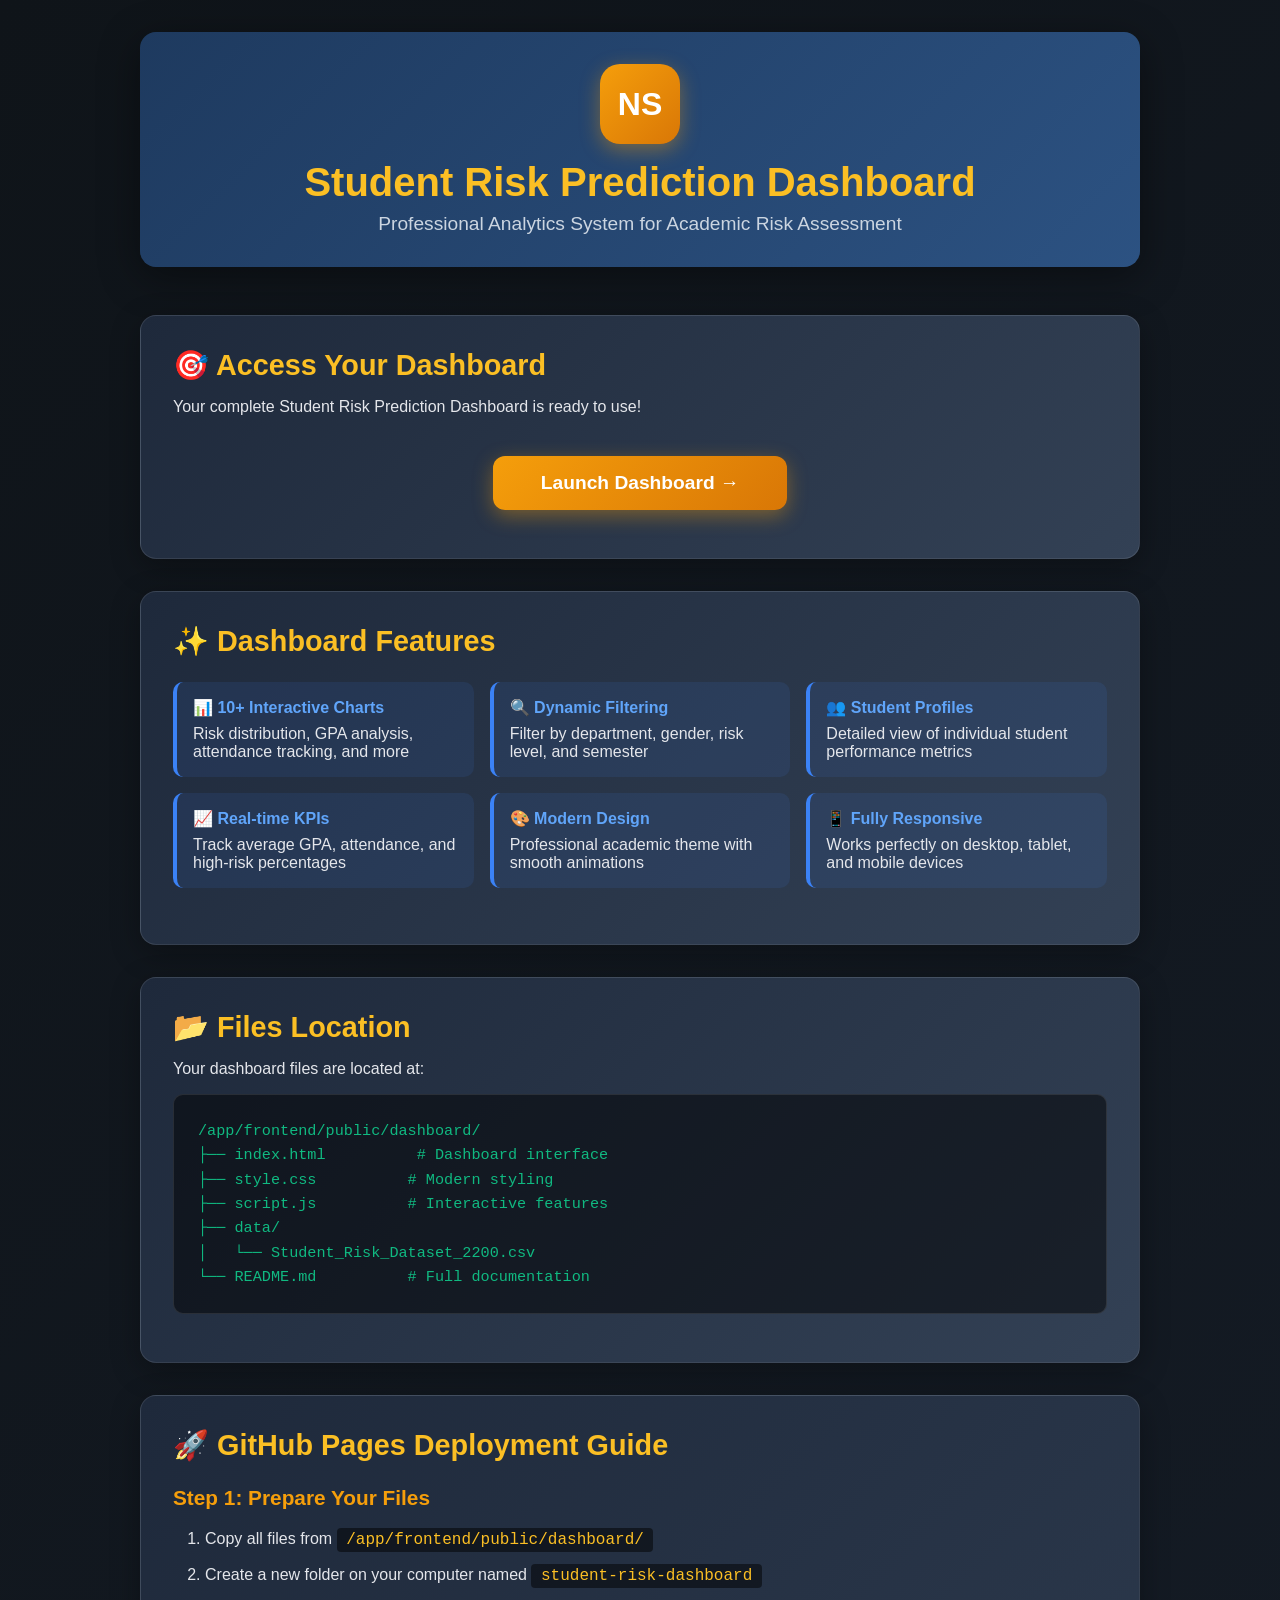
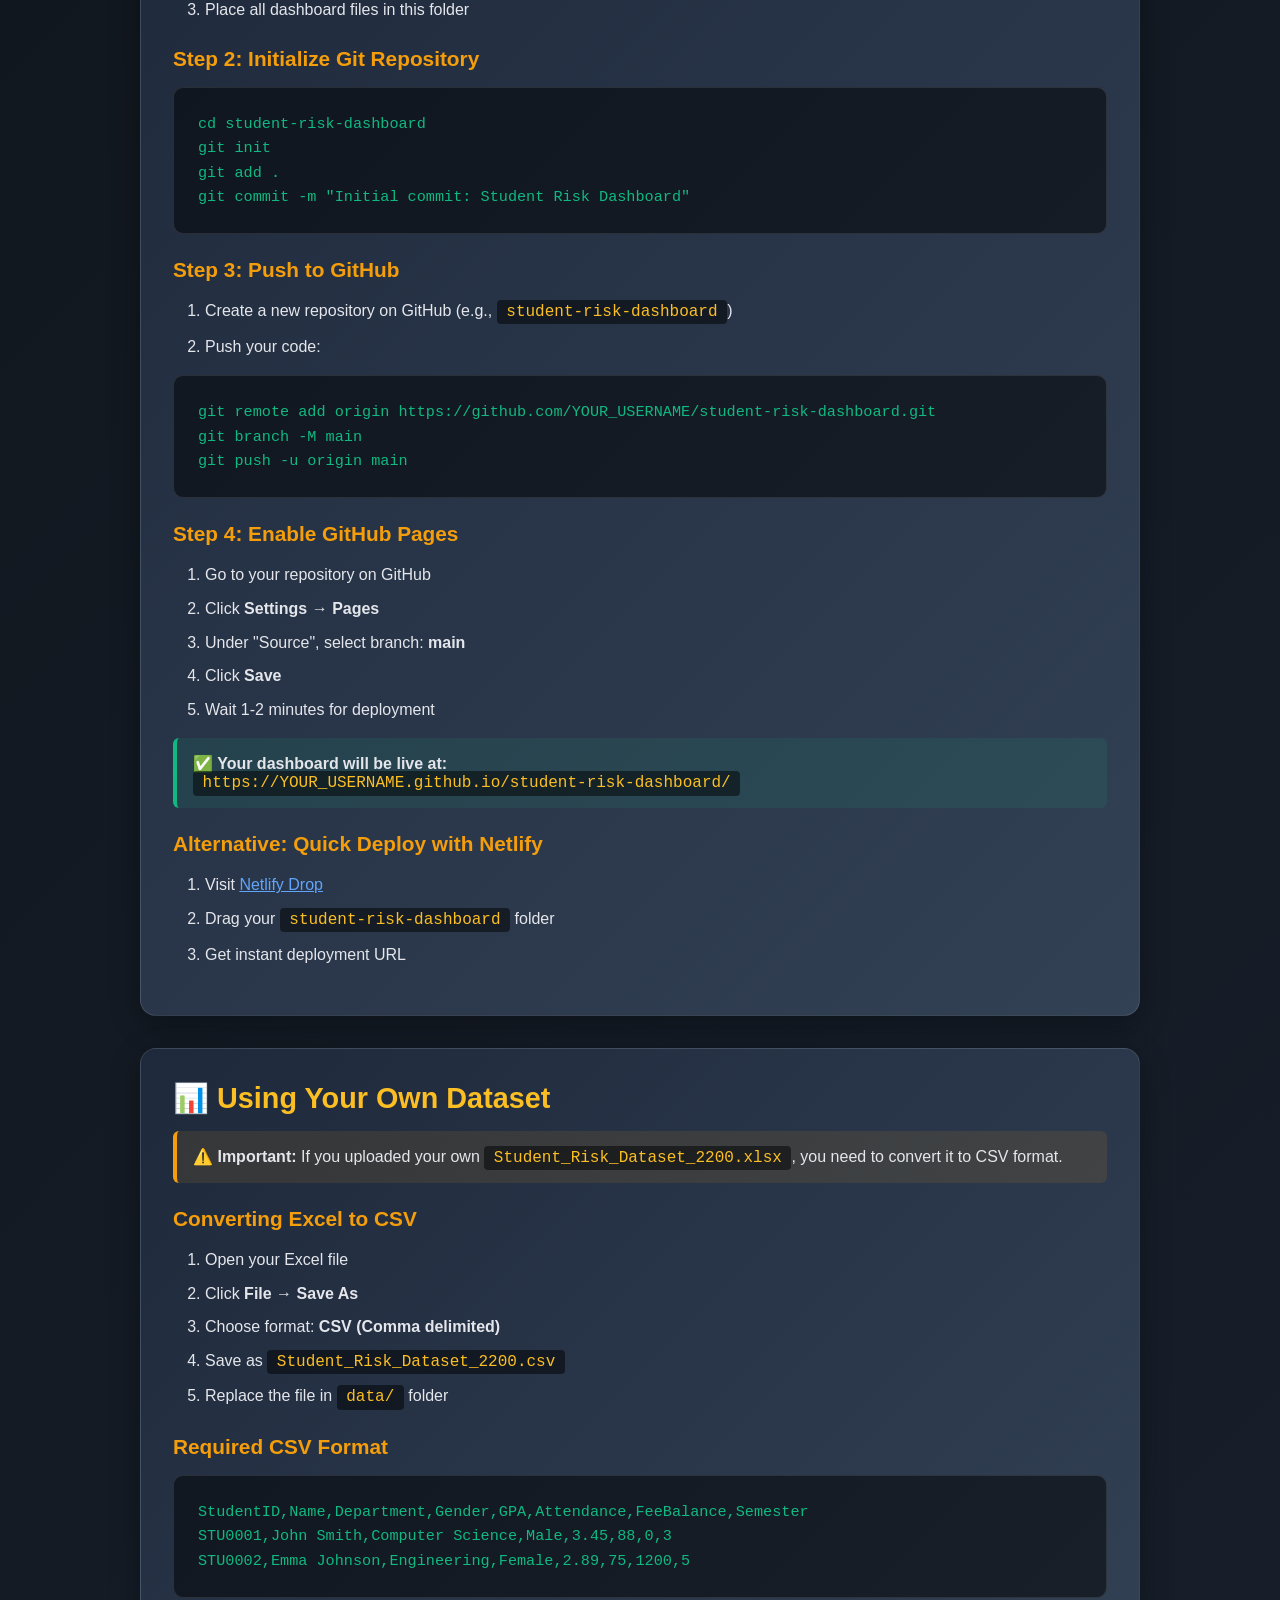
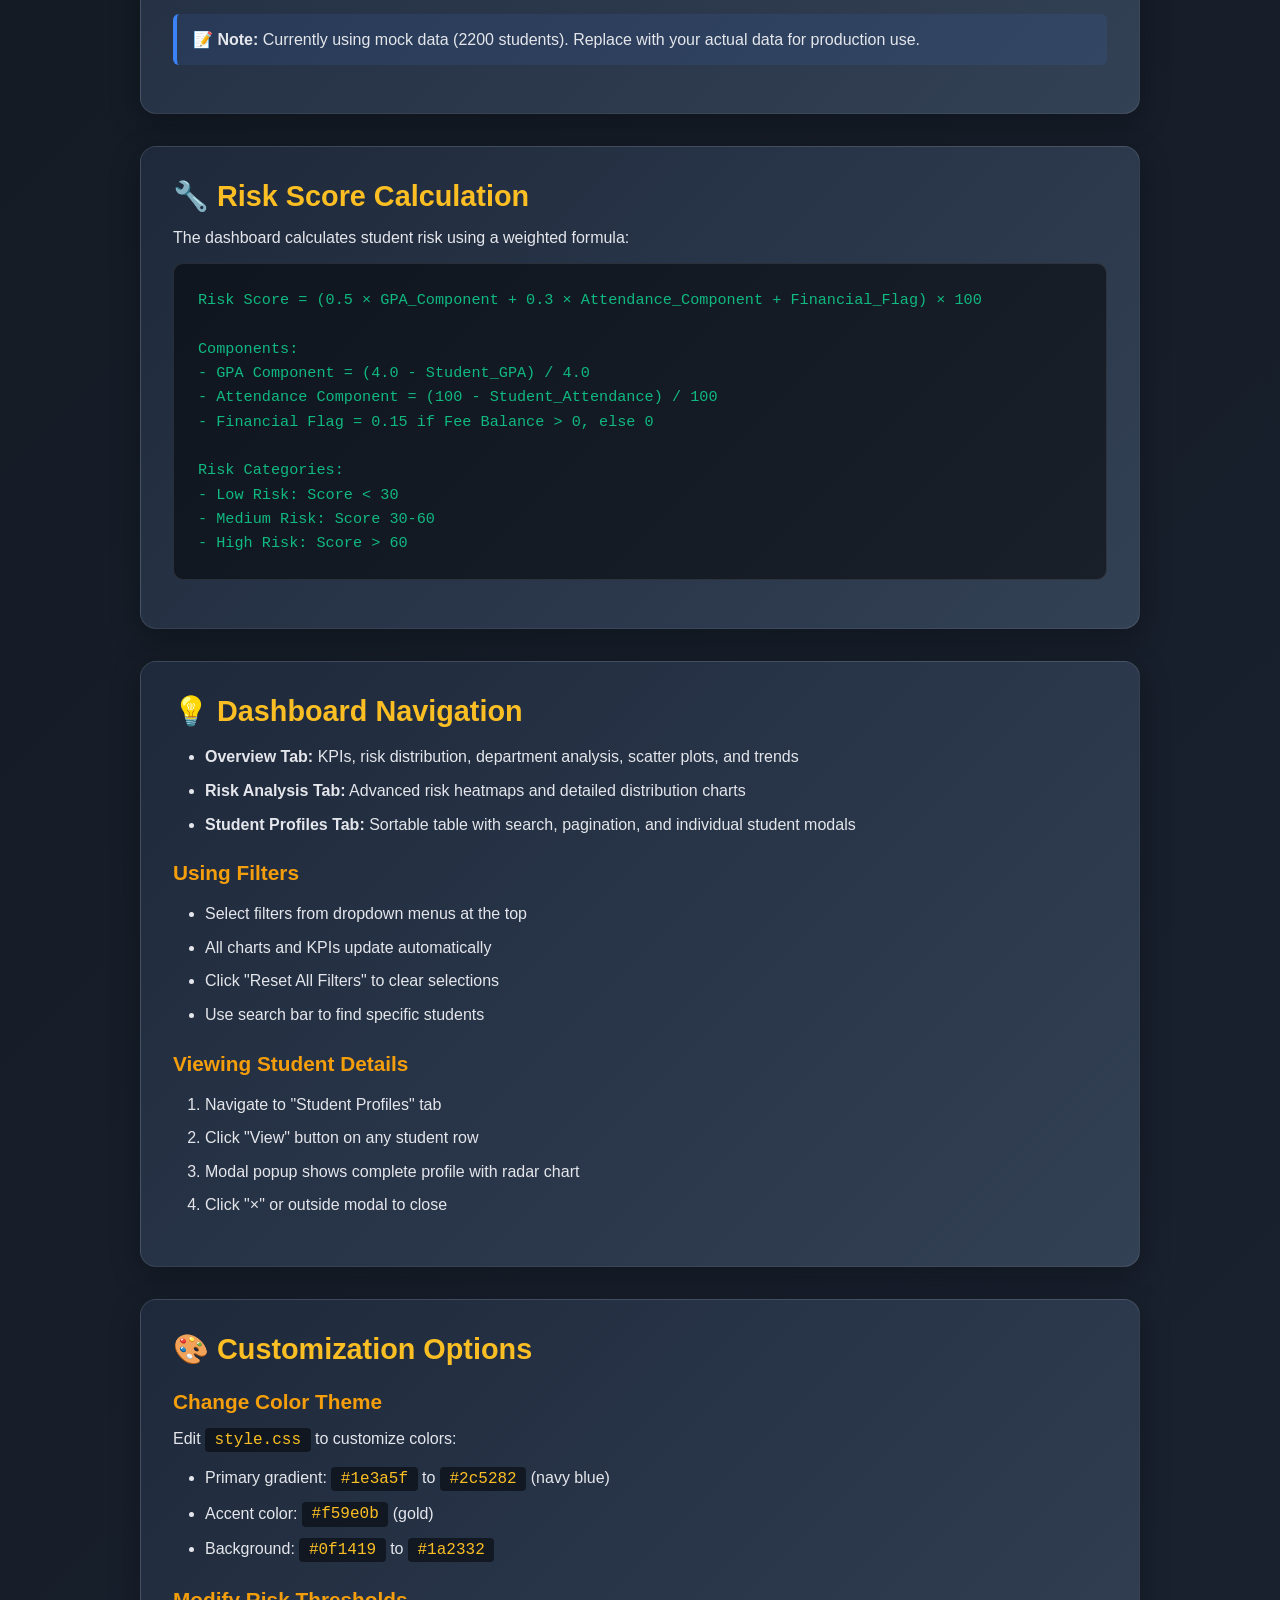
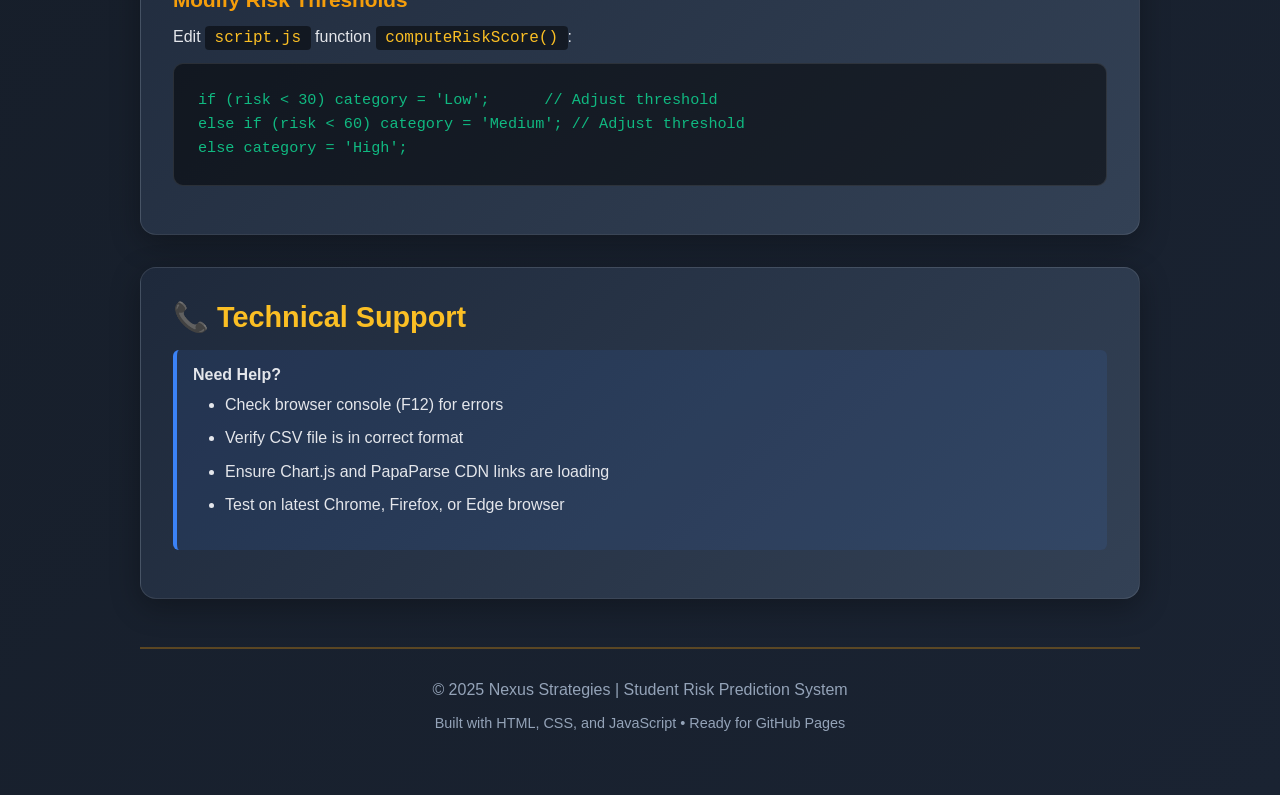
<file: dashboard-info.html>
<!DOCTYPE html>
<html lang="en">
<head>
    <meta charset="UTF-8">
    <meta name="viewport" content="width=device-width, initial-scale=1.0">
    <title>Student Risk Dashboard - Access Guide</title>
    <style>
        * {
            margin: 0;
            padding: 0;
            box-sizing: border-box;
        }
        
        body {
            font-family: 'Segoe UI', Tahoma, Geneva, Verdana, sans-serif;
            background: linear-gradient(135deg, #0f1419 0%, #1a2332 100%);
            color: #e4e6eb;
            min-height: 100vh;
            padding: 2rem;
        }
        
        .container {
            max-width: 1000px;
            margin: 0 auto;
        }
        
        .header {
            text-align: center;
            margin-bottom: 3rem;
            padding: 2rem;
            background: linear-gradient(135deg, #1e3a5f 0%, #2c5282 100%);
            border-radius: 16px;
            box-shadow: 0 10px 40px rgba(0, 0, 0, 0.4);
        }
        
        .logo {
            width: 80px;
            height: 80px;
            background: linear-gradient(135deg, #f59e0b 0%, #d97706 100%);
            border-radius: 20px;
            display: flex;
            align-items: center;
            justify-content: center;
            font-size: 2rem;
            font-weight: 700;
            color: white;
            margin: 0 auto 1rem;
            box-shadow: 0 6px 20px rgba(245, 158, 11, 0.4);
        }
        
        h1 {
            font-size: 2.5rem;
            color: #fbbf24;
            margin-bottom: 0.5rem;
        }
        
        .subtitle {
            font-size: 1.2rem;
            color: #cbd5e1;
        }
        
        .card {
            background: linear-gradient(135deg, #1e293b 0%, #334155 100%);
            padding: 2rem;
            border-radius: 16px;
            margin-bottom: 2rem;
            box-shadow: 0 8px 30px rgba(0, 0, 0, 0.3);
            border: 1px solid rgba(255, 255, 255, 0.1);
        }
        
        h2 {
            color: #fbbf24;
            margin-bottom: 1rem;
            font-size: 1.8rem;
        }
        
        h3 {
            color: #f59e0b;
            margin: 1.5rem 0 1rem;
            font-size: 1.3rem;
        }
        
        .access-btn {
            display: inline-block;
            padding: 1rem 3rem;
            background: linear-gradient(135deg, #f59e0b 0%, #d97706 100%);
            color: white;
            text-decoration: none;
            border-radius: 12px;
            font-weight: 700;
            font-size: 1.2rem;
            transition: all 0.3s ease;
            box-shadow: 0 6px 20px rgba(245, 158, 11, 0.4);
            margin: 1rem 0;
        }
        
        .access-btn:hover {
            transform: translateY(-3px);
            box-shadow: 0 10px 30px rgba(245, 158, 11, 0.6);
        }
        
        .feature-grid {
            display: grid;
            grid-template-columns: repeat(auto-fit, minmax(250px, 1fr));
            gap: 1rem;
            margin: 1.5rem 0;
        }
        
        .feature-item {
            background: rgba(59, 130, 246, 0.1);
            padding: 1rem;
            border-radius: 10px;
            border-left: 4px solid #3b82f6;
        }
        
        .feature-item h4 {
            color: #60a5fa;
            margin-bottom: 0.5rem;
        }
        
        code {
            background: rgba(0, 0, 0, 0.5);
            padding: 0.2rem 0.6rem;
            border-radius: 4px;
            color: #fbbf24;
            font-family: 'Courier New', monospace;
        }
        
        .code-block {
            background: rgba(0, 0, 0, 0.5);
            padding: 1.5rem;
            border-radius: 10px;
            margin: 1rem 0;
            overflow-x: auto;
            border: 1px solid rgba(255, 255, 255, 0.1);
        }
        
        .code-block pre {
            color: #10b981;
            font-family: 'Courier New', monospace;
            font-size: 0.95rem;
            line-height: 1.6;
        }
        
        ul, ol {
            margin: 1rem 0;
            padding-left: 2rem;
        }
        
        li {
            margin: 0.5rem 0;
            line-height: 1.6;
        }
        
        .note {
            background: rgba(59, 130, 246, 0.1);
            border-left: 4px solid #3b82f6;
            padding: 1rem;
            margin: 1rem 0;
            border-radius: 6px;
        }
        
        .warning {
            background: rgba(245, 158, 11, 0.1);
            border-left: 4px solid #f59e0b;
            padding: 1rem;
            margin: 1rem 0;
            border-radius: 6px;
        }
        
        .success {
            background: rgba(16, 185, 129, 0.1);
            border-left: 4px solid #10b981;
            padding: 1rem;
            margin: 1rem 0;
            border-radius: 6px;
        }
        
        .footer {
            text-align: center;
            margin-top: 3rem;
            padding: 2rem;
            border-top: 2px solid rgba(245, 158, 11, 0.3);
            color: #94a3b8;
        }
    </style>
</head>
<body>
    <div class="container">
        <div class="header">
            <div class="logo">NS</div>
            <h1>Student Risk Prediction Dashboard</h1>
            <p class="subtitle">Professional Analytics System for Academic Risk Assessment</p>
        </div>

        <div class="card">
            <h2>🎯 Access Your Dashboard</h2>
            <p style="margin-bottom: 1.5rem;">Your complete Student Risk Prediction Dashboard is ready to use!</p>
            <div style="text-align: center;">
                <a href="/dashboard/" class="access-btn">Launch Dashboard →</a>
            </div>
        </div>

        <div class="card">
            <h2>✨ Dashboard Features</h2>
            <div class="feature-grid">
                <div class="feature-item">
                    <h4>📊 10+ Interactive Charts</h4>
                    <p>Risk distribution, GPA analysis, attendance tracking, and more</p>
                </div>
                <div class="feature-item">
                    <h4>🔍 Dynamic Filtering</h4>
                    <p>Filter by department, gender, risk level, and semester</p>
                </div>
                <div class="feature-item">
                    <h4>👥 Student Profiles</h4>
                    <p>Detailed view of individual student performance metrics</p>
                </div>
                <div class="feature-item">
                    <h4>📈 Real-time KPIs</h4>
                    <p>Track average GPA, attendance, and high-risk percentages</p>
                </div>
                <div class="feature-item">
                    <h4>🎨 Modern Design</h4>
                    <p>Professional academic theme with smooth animations</p>
                </div>
                <div class="feature-item">
                    <h4>📱 Fully Responsive</h4>
                    <p>Works perfectly on desktop, tablet, and mobile devices</p>
                </div>
            </div>
        </div>

        <div class="card">
            <h2>📂 Files Location</h2>
            <p>Your dashboard files are located at:</p>
            <div class="code-block">
                <pre>/app/frontend/public/dashboard/
├── index.html          # Dashboard interface
├── style.css          # Modern styling
├── script.js          # Interactive features
├── data/
│   └── Student_Risk_Dataset_2200.csv
└── README.md          # Full documentation</pre>
            </div>
        </div>

        <div class="card">
            <h2>🚀 GitHub Pages Deployment Guide</h2>
            
            <h3>Step 1: Prepare Your Files</h3>
            <ol>
                <li>Copy all files from <code>/app/frontend/public/dashboard/</code></li>
                <li>Create a new folder on your computer named <code>student-risk-dashboard</code></li>
                <li>Place all dashboard files in this folder</li>
            </ol>

            <h3>Step 2: Initialize Git Repository</h3>
            <div class="code-block">
                <pre>cd student-risk-dashboard
git init
git add .
git commit -m "Initial commit: Student Risk Dashboard"</pre>
            </div>

            <h3>Step 3: Push to GitHub</h3>
            <ol>
                <li>Create a new repository on GitHub (e.g., <code>student-risk-dashboard</code>)</li>
                <li>Push your code:</li>
            </ol>
            <div class="code-block">
                <pre>git remote add origin https://github.com/YOUR_USERNAME/student-risk-dashboard.git
git branch -M main
git push -u origin main</pre>
            </div>

            <h3>Step 4: Enable GitHub Pages</h3>
            <ol>
                <li>Go to your repository on GitHub</li>
                <li>Click <strong>Settings</strong> → <strong>Pages</strong></li>
                <li>Under "Source", select branch: <strong>main</strong></li>
                <li>Click <strong>Save</strong></li>
                <li>Wait 1-2 minutes for deployment</li>
            </ol>

            <div class="success">
                <strong>✅ Your dashboard will be live at:</strong><br>
                <code>https://YOUR_USERNAME.github.io/student-risk-dashboard/</code>
            </div>

            <h3>Alternative: Quick Deploy with Netlify</h3>
            <ol>
                <li>Visit <a href="https://app.netlify.com/drop" style="color: #60a5fa;">Netlify Drop</a></li>
                <li>Drag your <code>student-risk-dashboard</code> folder</li>
                <li>Get instant deployment URL</li>
            </ol>
        </div>

        <div class="card">
            <h2>📊 Using Your Own Dataset</h2>
            
            <div class="warning">
                <strong>⚠️ Important:</strong> If you uploaded your own <code>Student_Risk_Dataset_2200.xlsx</code>, you need to convert it to CSV format.
            </div>

            <h3>Converting Excel to CSV</h3>
            <ol>
                <li>Open your Excel file</li>
                <li>Click <strong>File</strong> → <strong>Save As</strong></li>
                <li>Choose format: <strong>CSV (Comma delimited)</strong></li>
                <li>Save as <code>Student_Risk_Dataset_2200.csv</code></li>
                <li>Replace the file in <code>data/</code> folder</li>
            </ol>

            <h3>Required CSV Format</h3>
            <div class="code-block">
                <pre>StudentID,Name,Department,Gender,GPA,Attendance,FeeBalance,Semester
STU0001,John Smith,Computer Science,Male,3.45,88,0,3
STU0002,Emma Johnson,Engineering,Female,2.89,75,1200,5</pre>
            </div>

            <div class="note">
                <strong>📝 Note:</strong> Currently using mock data (2200 students). Replace with your actual data for production use.
            </div>
        </div>

        <div class="card">
            <h2>🔧 Risk Score Calculation</h2>
            <p>The dashboard calculates student risk using a weighted formula:</p>
            <div class="code-block">
                <pre>Risk Score = (0.5 × GPA_Component + 0.3 × Attendance_Component + Financial_Flag) × 100

Components:
- GPA Component = (4.0 - Student_GPA) / 4.0
- Attendance Component = (100 - Student_Attendance) / 100
- Financial Flag = 0.15 if Fee Balance > 0, else 0

Risk Categories:
- Low Risk: Score < 30
- Medium Risk: Score 30-60
- High Risk: Score > 60</pre>
            </div>
        </div>

        <div class="card">
            <h2>💡 Dashboard Navigation</h2>
            <ul>
                <li><strong>Overview Tab:</strong> KPIs, risk distribution, department analysis, scatter plots, and trends</li>
                <li><strong>Risk Analysis Tab:</strong> Advanced risk heatmaps and detailed distribution charts</li>
                <li><strong>Student Profiles Tab:</strong> Sortable table with search, pagination, and individual student modals</li>
            </ul>

            <h3>Using Filters</h3>
            <ul>
                <li>Select filters from dropdown menus at the top</li>
                <li>All charts and KPIs update automatically</li>
                <li>Click "Reset All Filters" to clear selections</li>
                <li>Use search bar to find specific students</li>
            </ul>

            <h3>Viewing Student Details</h3>
            <ol>
                <li>Navigate to "Student Profiles" tab</li>
                <li>Click "View" button on any student row</li>
                <li>Modal popup shows complete profile with radar chart</li>
                <li>Click "×" or outside modal to close</li>
            </ol>
        </div>

        <div class="card">
            <h2>🎨 Customization Options</h2>
            
            <h3>Change Color Theme</h3>
            <p>Edit <code>style.css</code> to customize colors:</p>
            <ul>
                <li>Primary gradient: <code>#1e3a5f</code> to <code>#2c5282</code> (navy blue)</li>
                <li>Accent color: <code>#f59e0b</code> (gold)</li>
                <li>Background: <code>#0f1419</code> to <code>#1a2332</code></li>
            </ul>

            <h3>Modify Risk Thresholds</h3>
            <p>Edit <code>script.js</code> function <code>computeRiskScore()</code>:</p>
            <div class="code-block">
                <pre>if (risk < 30) category = 'Low';      // Adjust threshold
else if (risk < 60) category = 'Medium'; // Adjust threshold  
else category = 'High';</pre>
            </div>
        </div>

        <div class="card">
            <h2>📞 Technical Support</h2>
            <div class="note">
                <strong>Need Help?</strong>
                <ul style="margin-top: 0.5rem;">
                    <li>Check browser console (F12) for errors</li>
                    <li>Verify CSV file is in correct format</li>
                    <li>Ensure Chart.js and PapaParse CDN links are loading</li>
                    <li>Test on latest Chrome, Firefox, or Edge browser</li>
                </ul>
            </div>
        </div>

        <div class="footer">
            <p>© 2025 Nexus Strategies | Student Risk Prediction System</p>
            <p style="margin-top: 1rem; font-size: 0.9rem;">Built with HTML, CSS, and JavaScript • Ready for GitHub Pages</p>
        </div>
    </div>
</body>
</html>
</file>
